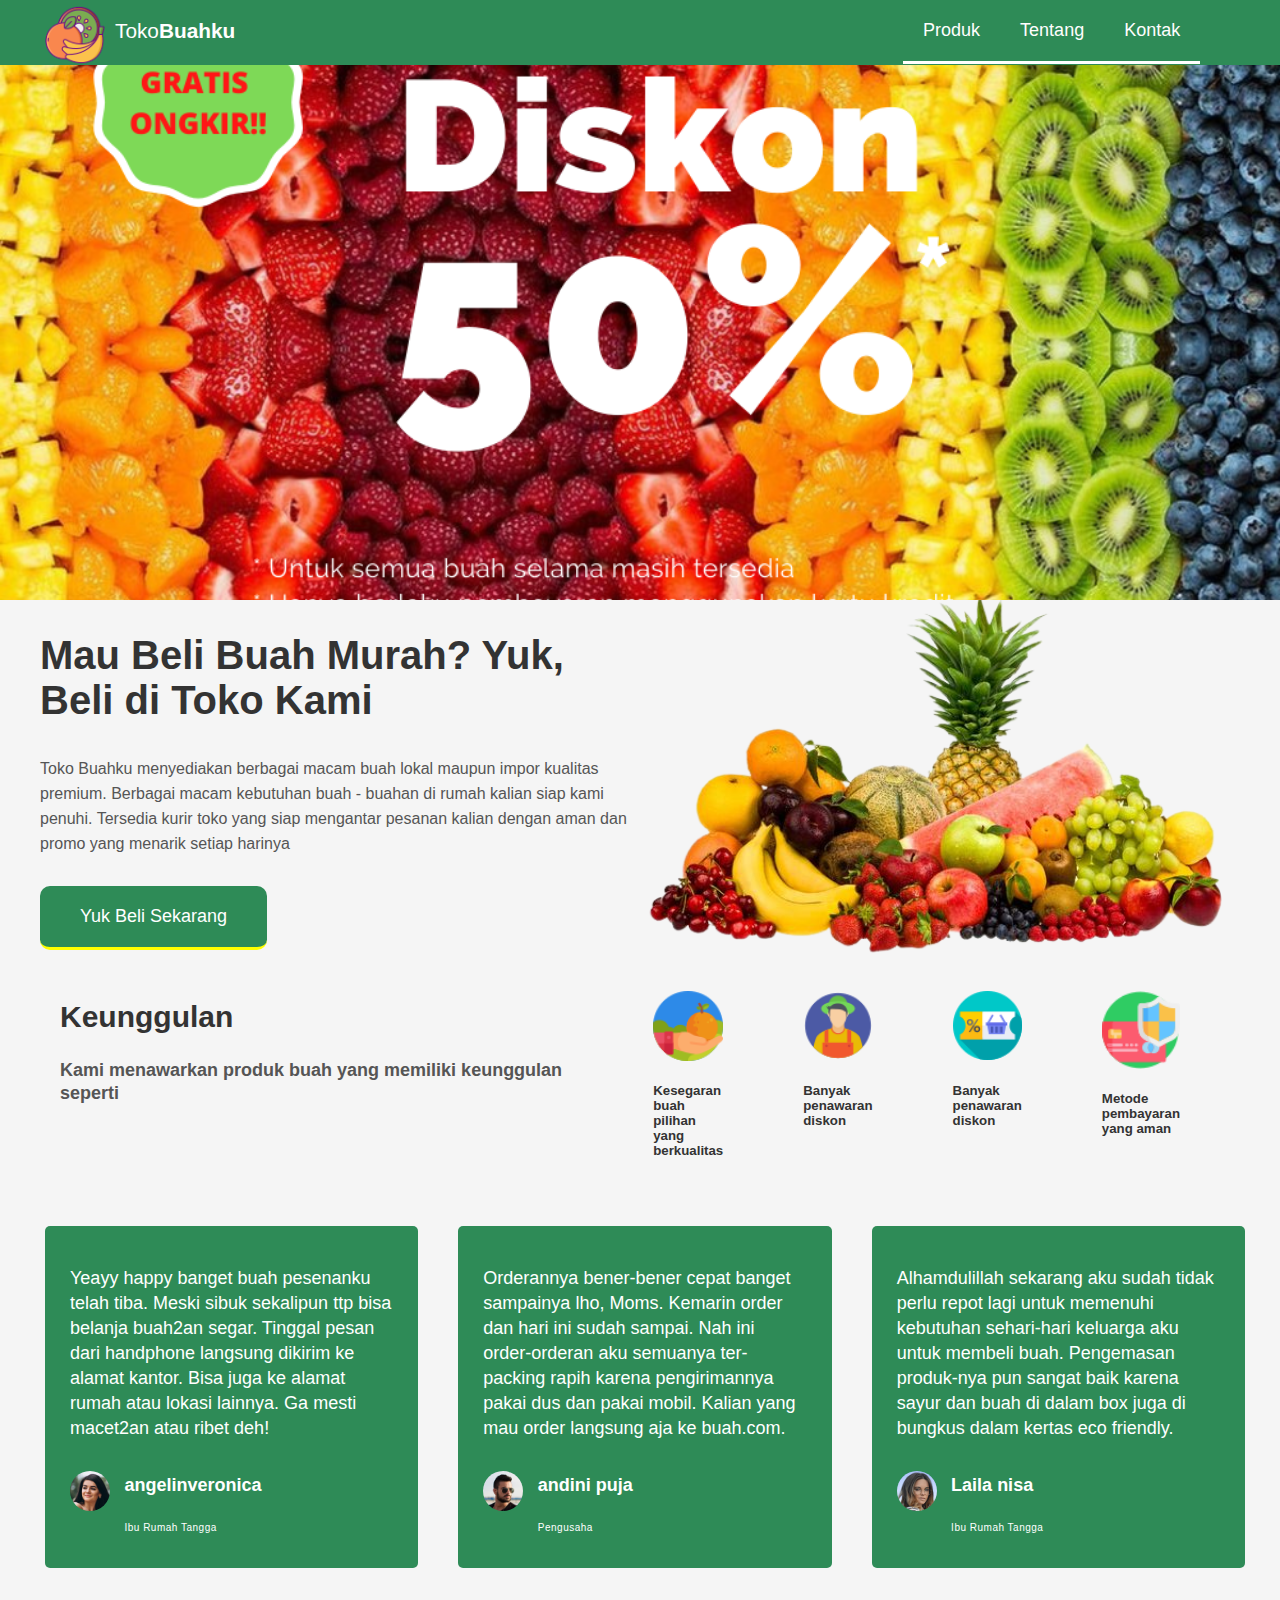
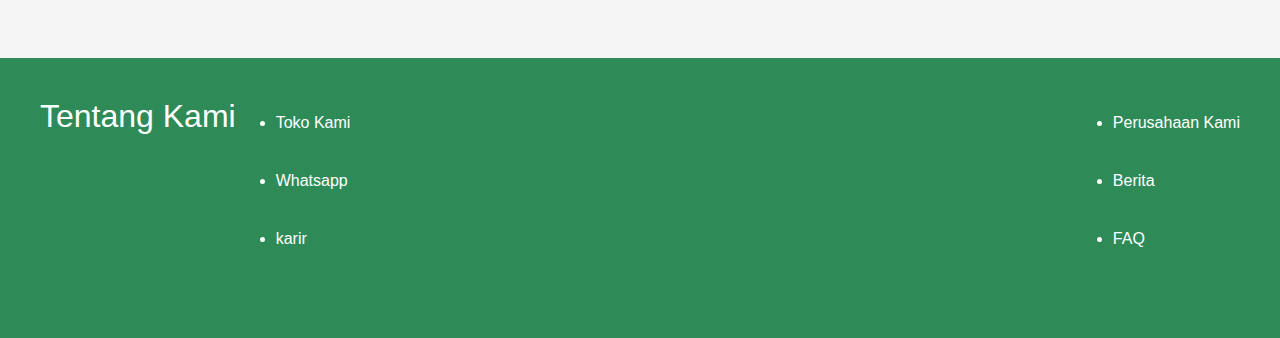
<file: index.html>
<!DOCTYPE html>
<html lang="en">
<head>
    <meta charset="UTF-8">
    <meta name="viewport" content="width=device-width, initial-scale=1.0">
    <title>Buahku</title>
    <link href="https://fonts.googleapis.com/css2?family=Merriweather:wght@300;400;700;900&display=swap" rel="stylesheet">
    <meta http-equiv="X-UA_Compatible" content="ie=edge">
    <link rel="stylesheet" href="stylesheet.css">
</head>
<body>
    <header>
        <div class="header">
            <div class="container">
                <div class="header-left">
                    <img class="logo" src="images/logo.png" >
                </div>
                <div class="header-left">
                    <h1><a><span>Toko</span>Buahku</a></h1>
                </div>
                <div class="header-right">
                    <ul>
                        <li><a href="produk.html">Produk</a></li>
                        <li><a href="">Tentang</a></li>
                        <li><a href="">Kontak</a></li>
                    </ul>
                </div>
            </div>
        </div>
    </header>

    <div class="slider">
            <div class="slide">
                <div class="slide1"></div>
                <div class="slide2"></div>
                <div class="slide3"></div>
                <div class="slide4"></div>
            </div>
        </div>
    </div>

    <div class="lesson-wrapper">
        <div class="container">
            <div class="text">
                <h2>Mau Beli Buah Murah? Yuk, Beli di Toko Kami</h2>
                <h4>Toko Buahku menyediakan berbagai macam buah lokal maupun impor kualitas premium. Berbagai macam kebutuhan buah - buahan di rumah kalian siap kami penuhi. Tersedia kurir toko yang siap mengantar pesanan kalian dengan aman dan promo yang menarik setiap harinya </h4>
                <a href="produk.html">Yuk Beli Sekarang</a>
            </div>
            <div class="gambar">
                <img src="images/buahbuah.png" alt="">
            </div>
        </div>
    </div>


    <section class="keunggulan">
        <div class="container">
            <div class="row">
                <div class="col section-title">
                    <h2>Keunggulan</h2>
                    <h3>Kami menawarkan produk buah yang memiliki keunggulan seperti</h3>
                </div>
            </div>
        </div>
            <div class="row keunggulan">
                <div class="col">
                    <figure class="figure">
                        <img src="images/Keunggulan/fresh.png">
                        <figcaption class="figure-caption text-center">
                            <h5>Kesegaran buah pilihan yang berkualitas</h5>
                        </figcaption>
                    </figure>
                </div>
                
                <div class="col">
                    <figure class="figure">
                        <img src="images/Keunggulan/farmer.png">
                        <figcaption class="figure-caption text-center">
                            <h5>Banyak penawaran diskon</h5>
                        </figcaption>
                    </figure>
                </div>

                <div class="col">
                    <figure class="figure">
                        <img src="images/Keunggulan/discount.png">
                        <figcaption class="figure-caption text-center">
                            <h5>Banyak penawaran diskon</h5>
                        </figcaption>
                    </figure>
                </div>

                <div class="col">
                    <figure class="figure">
                        <img src="images/Keunggulan/secure.png">
                        <figcaption class="figure-caption text-center">
                            <h5>Metode pembayaran yang aman</h5>
                        </figcaption>
                    </figure>
                </div>
            </div>  
        </div>
    </section>

    <div class="container card">
        <div class="testimoni">
            <p class="testimoni-text">
                Yeayy happy banget buah pesenanku telah tiba. Meski sibuk sekalipun ttp bisa belanja 
                buah2an segar. Tinggal pesan dari handphone langsung dikirim ke alamat kantor. Bisa 
                juga ke alamat rumah atau lokasi lainnya. Ga mesti macet2an atau ribet deh!
            </p>
            <div class="testimoni-img">
                <img src="images/testimonial/2.jpg" alt="">
            </div>
            <div class="testimoni-info">
                <h3 class="testimoni-nama">angelinveronica</h3>
                <h4 class="testimoni-job">Ibu Rumah Tangga</h4>
            </div>
        </div>
        <div class="testimoni">
            <p class="testimoni-text">
                Orderannya bener-bener cepat banget sampainya lho, Moms. 
                Kemarin order dan hari ini sudah sampai. Nah ini order-orderan aku semuanya ter-packing rapih 
                karena pengirimannya pakai dus dan pakai mobil. Kalian yang mau order langsung aja ke buah.com.
            </p>
            <div class="testimoni-img">
                <img src="images/testimonial/1.jpg" alt="">
            </div>
            <div class="testimoni-info">
                <h3 class="testimoni-nama">andini puja</h3>
                <h4 class="testimoni-job">Pengusaha</h4>
            </div>
        </div>
        <div class="testimoni">
            <p class="testimoni-text">
                Alhamdulillah sekarang aku sudah tidak perlu repot lagi untuk memenuhi kebutuhan sehari-hari 
                keluarga aku untuk membeli buah.⁣ Pengemasan produk-nya pun sangat baik karena sayur dan buah di dalam box juga di bungkus dalam kertas eco friendly.⁣
            </p>
            <div class="testimoni-img">
                <img src="images/testimonial/4.jpg" alt="">
            </div>
            <div class="testimoni-info">
                <h3 class="testimoni-nama">Laila nisa</h3>
                <h4 class="testimoni-job">Ibu Rumah Tangga</h4>
            </div>
        </div>
    </div>

    <div class="footer">
        <div class="footer-logo">Tentang Kami</div>
        <div class="footer-list">
          <ul>
            <li>Toko Kami</li>
            <li>Whatsapp</li>
            <li>karir</li>
          </ul>
        </div>
        <div class="footer-listt">
          <ul>
            <li>Perusahaan Kami</li>
            <li>Berita</li>
            <li>FAQ</li>
          </ul>
        </div>
</body>
</html>
</file>
<file: stylesheet.css>
@import url('https://fonts.googleapis.com/css2?family=Quicksand:wght@300;400;500;600;700&family=Roboto:wght@300;400;500;700;900&display=swap');

body {
  background: #f5f5f5;
  font-family: 'Poppins', sans-serif;
  margin: 0;
  padding: 0;
  color: #333; }

.container {
  margin: 0 auto;
  max-width: 1200px;
  padding: 0 20px;
  display: flex; }

.header {
  height: 65px;
  width: 100%;
  background-color: #2e8b57;
  position: fixed;
  top: 0;
  z-index: 10;
}

.header-left {
  float: left;
}

.logo {
  width: 60px;
  margin: 5px 5px;
}

.header-left h1 {
  padding: 5px 5px;
  font-size: 1.3em; }

.header-left h1 a {
  text-decoration: none;
  color: rgb(255, 254, 254); }

.header-left h1 span {
  font-weight: 300; }

.header-right {
  flex-basis: 80%; }

.header-right ul {
  float: right;
  margin: 0;
  padding: 0;
  list-style: none; }

.header-right ul li {
  float: left; }

.header-right ul li a {
  display: block;
  padding: 20px;
  font-size: 18px;
  text-decoration: none;
  color: rgb(255, 254, 254);
  transition: 0.5ms;
  border-bottom: 3px solid white; }

.header-right ul li a:hover {
  background: rgb(5, 247, 206);
  color: #fff;
  border-color: #1fd4cb; }
  
  .slide{
    max-width: auto;
    height: 600px;
    position: relative;
}
.slide1, .slide2, .slide3 {
    position: absolute;
    width: 100%;
    height: 100%;
}
.slide1 {
    background: url(images/slide1.png) no-repeat center;
    background-size: cover;
    animation: fade 15s infinite;
    -webkit-animation: fade 15s infinite;
}
.slide2 {
    background: url(images/slide4.png) no-repeat center;
    background-size: cover;
    animation: fade2 15s infinite;
    -webkit-animation: fade3 15s infinite;
}

.slide3 {
    background: url(images/slide2.png) no-repeat center;
    background-size: cover;
    animation: fade3 15s infinite;
    -webkit-animation: fade3 15s infinite;
}

@keyframes fade {
    0%{opacity: 1;}
    33.33%{opacity: 1;}
    66.66%{opacity: 0;}
    100%{opacity: 1;}
    
}

@keyframes fade2 {
    {opacity: 0;}
    100%{opacity: 1;}
    66.66%{opacity: 0;}
    100%{opacity: 0;}
}

@keyframes fade3 {
    0%{opacity: 0;}
    33.33%%{opacity: 0;}
    66.66%{opacity: 1;}
    100%{opacity: 0;} 
}

.text {
  flex-basis: 50%; }

.text h2 {
  font-size: 2.5em; }

.text p {
  line-height: 25px;
  font-size: 14px;
  font-weight: 300; }

.text h4{
    color: #555555;;
  line-height: 25px;
  font-size: 16px;
  font-weight: 300; 
}
.text a {
  display: inline-block;
  background: #2e8b57;
  color: #fff;
  text-decoration: none;
  padding: 20px 40px;
  border-radius: 10px;
  font-size: 18px;
  border-bottom: 3px solid #ffff00;
  margin-top: 20px; }

.gambar {
  flex-basis: 50%; }

.gambar img {
  width: 100%; }

  

:root{
  --white-light: rgba(255, 255, 255, 0.5);
  --alice-blue: #f8f9fa;
  --carribean-green: #40c9a2;
  --gray: #ededed;
}

img{
    width: 100%;
    display: block;
}

.lg-title,
.md-title,
.sm-title{
      font-family: 'Poppins', sans-serif;
      padding: 0.6rem 0;
      text-transform: capitalize;
  }
  .lg-title{
      font-size: 2.5rem;
      font-weight: 500;
      text-align: center;
      padding: 1.3rem 0;
      opacity: 0.9;
  }
  .md-title{
      font-size: 2rem;
      font-family: 'Poppins', sans-serif;
  }
  .sm-title{
      font-weight: 300;
      font-size: 1rem;
      text-transform: uppercase;
  }
  .text-light{
      font-size: 1rem;
      font-weight: 600;
      line-height: 1.5;
      opacity: 0.5;
      margin: 0.4rem 0;
  }
  
  
  .products{
      background: var(--alice-blue);
      padding: 3.2rem 0;
  }
  .products .text-light{
      text-align: center;
      width: 70%;
      margin: 0.9rem auto;
  }
  .product{
      margin: 2rem;
      position: relative;
  }
  .product-content{
      background: var(--gray);
      padding: 3rem 0.5rem 2rem 0.5rem;
      cursor: pointer;
  }
  .product-img{
      background: var(--white-light);
      box-shadow: 0 0 20px 10px var(--white-light);
      width: 200px;
      height: 200px;
      margin: 0 auto;
      border-radius: 50%;
      
  }
  .product-btns{
      display: flex;
      justify-content: center;
      margin-top: 1.4rem;
      opacity: 0;
      transition: opacity 0.6s ease;
  }
  .btn-cart, .btn-buy{
      background: transparent;
      border: 1px solid black;
      padding: 0.8rem 0;
      width: 125px;
      text-transform: uppercase;
      cursor: pointer;
      border: none;
      transition: all 0.6s ease;
  }
  .btn-cart{
      background: black;
      color: white;
  }
  .btn-cart:hover{
      background: var(--carribean-green);
  }
  .btn-buy{
      background: white;
  }
  .btn-buy:hover{
      background: var(--carribean-green);
      color: #fff;
  }
  .product-info{
      background: white;
      padding: 2rem;
  }
  .product-info-top{
      display: flex;
      justify-content: space-between;
      align-items: center;
  }
  
  .product-name{
      color: black;
      display: block;
      text-decoration: none;
      font-size: 1rem;
      
  }
  .product-price{
      padding-top: 0.6rem;
      padding-right: 0.6rem;
      display: inline-block;
  }
  .product-price:first-of-type{
      text-decoration: line-through;
      color: var(--carribean-green);
  }
  .product-img img{
      transition: transform 0.6s ease;
  }
  .product:hover .product-img img{
      transform: scale(1.1);
  }
  .product:hover .product-img{
      background: var(--carribean-green);
  }
  .product:hover .product-btns{
      opacity: 1;
  }
  .off-info .sm-title{
      background: var(--carribean-green);
      color: white;
      display: inline-block;
      padding: 0.5rem;
      position: absolute;
      top: 0;
      left: 0;
      writing-mode: vertical-lr;
      transform: rotate(180deg);
      z-index: 1;
      letter-spacing: 3px;
      cursor: pointer;
  }
  

  @media screen and (min-width: 992px){
      .product-items{
          display: grid;
          grid-template-columns: repeat(2, 1fr);
      }
      .product-col-r-bottom{
          display: grid;
          grid-template-columns: repeat(2, 1fr);
      }
  }
  @media screen and (min-width: 1200px){
      .product-items{
          grid-template-columns: repeat(3, 1fr);
      }
      .product{
          margin-right: 1rem;
          margin-left: 1rem;
      }
      .products .text-light{
          width: 50%;
      }
  }
  
  @media screen and (min-width: 1336px){
      .product-items{
          grid-template-columns: repeat(4, 1fr);
      }
      .product-collection-wrapper{
          display: grid;
          grid-template-columns: repeat(2, 1fr);
      }
      .flex{
          height: 60vh;
      }
      .product-col-left{
          height: 121.5vh;
      }
  }
/*-------------------------------------Testimonial-------------------------------------------*/
.container {
    width: 100%;
    margin-left: auto;
    margin-right: auto;
}
.card {
    display: flex;
    flex-wrap: wrap;
    gap: 25px 40px;
    justify-content: center;
    padding: 45px 45px 90px;
}
.testimoni {
    background-color: #2e8b57;
    border-radius: 5px;
    padding: 40px 25px 25px;
    flex-grow: 1;
    flex-basis: 280px;
    max-width: 360px;
    position: relative;
}
.testimoni-text{
    font-weight: normal;
    font-size: 18px;
    line-height: 25px;
    margin-bottom: 30px;
    margin-top: 0px;
}
.testimoni-img{
    display: inline-block;
    width: 40px;
    margin: 0 10px 20px 0px;
}
.testimoni-img img{
    max-width: 100%;
    vertical-align: bottom;
    border-radius: 50%;
}
.testimoni-info{
    display: inline-block;
}
.testimoni-name{
    font-weight: bold;
    font-size: 0.625rem;
    line-height: 12px;
    letter-spacing: 0.5px;
    margin-bottom: 5px; 
}
.testimoni-job{
    color: white;
    font-weight: normal;
    font-size: 10px;
    line-height: 10px;
    letter-spacing: 0.5px;
}
p {
    color: white;
}
h3{
    color:white;
    font-size: 18px;
    line-height: 1.3;
    margin:  0 10px 25px 0px;
}
h4{
    color:white;
    font-size: 18px;
    line-height: 1.3;
    margin:  0px 0px 10px 0px;
}
/*--------------------Keunggulan-----------------*/
.keunggulan {
    margin: 0 auto;
    max-width: 1200px;
    padding: 0 20px;
    display: flex;
}
.keunggulan h2{
    font-size: 30px;
}
.keunggulan h3{
    font-size: 18px;
    color: #555555;
}
/*------------------------------------Footer-----------------------------------*/
.footer {
    background-color: #2e8b57;
    color:#fff ;
    height: 200px;
    padding-top: 40px;
    padding-bottom: 40px;
    padding-left: 40px;
    padding-right: 40px;
  }
  .footer-logo {
   font-size: 32px;
   float: left;
  }
  .footer-list {
    float:left;
    
  }
  .footer-list li {
  padding-bottom: 40px;
  }
  .footer-listt {
    float:right;
    
  }
  .footer-listt li {
  padding-bottom: 40px;
  }
</file>
